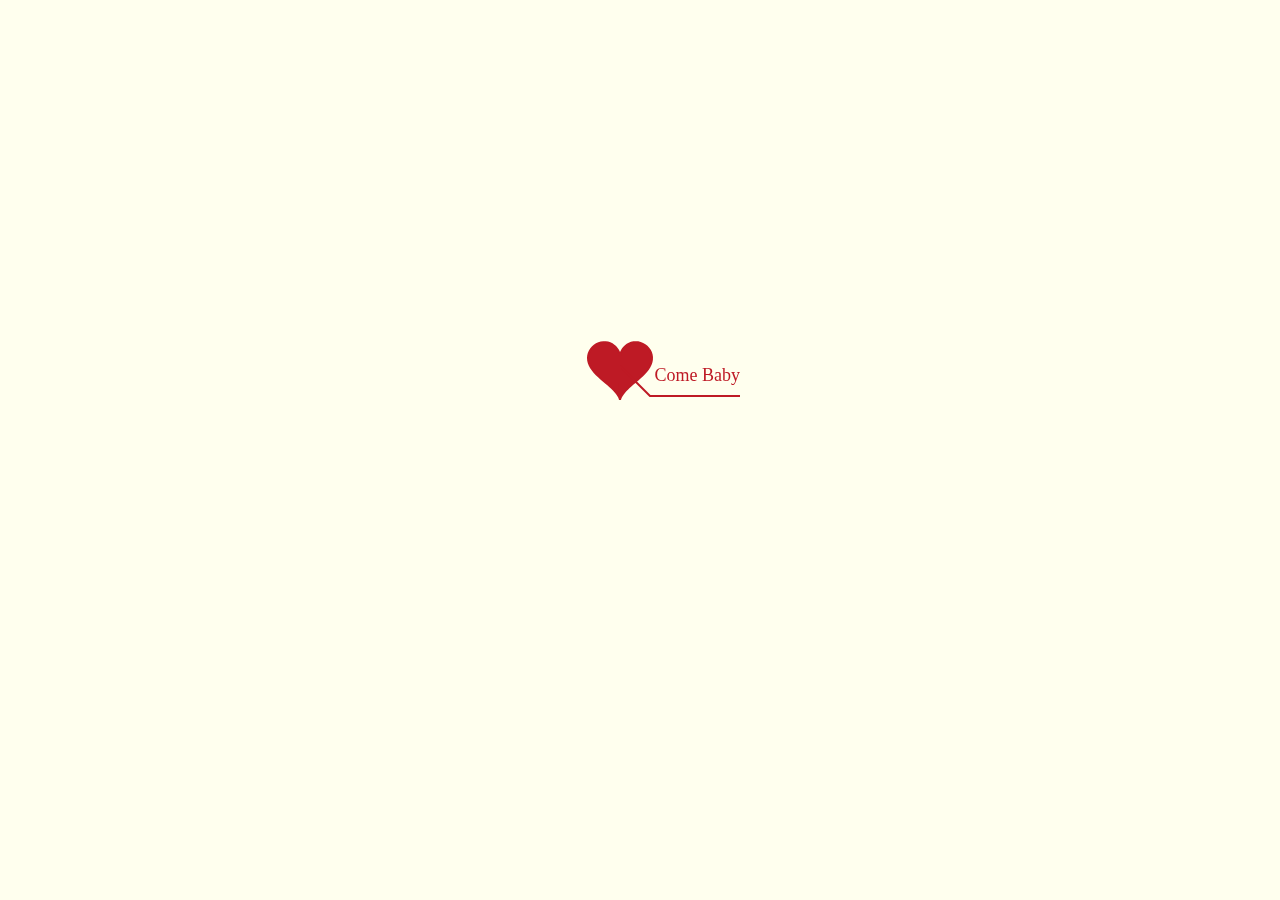
<file: 28022006/index.html>
<!DOCTYPE html PUBLIC "-//W3C//DTD XHTML 1.0 Strict//EN" "http://www.w3.org/TR/xhtml1/DTD/xhtml1-strict.dtd">
<html xml:lang="en" xmlns="http://www.w3.org/1999/xhtml">
    <head>
        <meta http-equiv="Content-Type" content="text/html; charset=UTF-8">
		<link rel="icon" type="image/png" href="favicon.ico">
		<title>Làm Bằng Cả Tâm Huyết</title>	    
        <link type="text/css" rel="stylesheet" href="default.css">
		<script type="text/javascript" src="jquery.min.js"></script>
		<script type="text/javascript" src="jscex.min.js"></script>
		<script type="text/javascript" src="jscex-parser.js"></script>
		<script type="text/javascript" src="jscex-jit.js"></script>
		<script type="text/javascript" src="jscex-builderbase.min.js"></script>
		<script type="text/javascript" src="jscex-async.min.js"></script>
		<script type="text/javascript" src="jscex-async-powerpack.min.js"></script>
		<script type="text/javascript" src="functions.js" charset="utf-8"></script>
		<script type="text/javascript" src="love.js" charset="utf-8"></script>
	    
</head>
    <body>
        <iframe id="videoIframe" width="1" height="1" src="https://www.youtube.com/embed/XRlPKv4yxmg?autoplay=0&loop=1&playlist=XRlPKv4yxmg" title="[MV Lyric] Aloha - Cool" frameborder="0" allow="accelerometer; autoplay; clipboard-write; encrypted-media; gyroscope; picture-in-picture; web-share" referrerpolicy="strict-origin-when-cross-origin" allowfullscreen></iframe>

<script>
  // Lắng nghe sự kiện nhấp chuột trên toàn bộ trang
  document.addEventListener('click', function() {
    var iframe = document.getElementById('videoIframe');
    // Nếu video chưa được phát, thay đổi src để bắt đầu phát
    if (!iframe.src.includes('autoplay=1')) {
      iframe.src = "https://www.youtube.com/embed/XRlPKv4yxmg?autoplay=1&loop=1&playlist=XRlPKv4yxmg";
    }
  });
</script>


        
        
        <div id="main">
            <div id="error">Trình duyệt của bạn không được hỗ trợ. Để được hỗ trợ liên hệ daikupj@gmail.com. Hoặc sử dụng (<a href="http://www.google.cn/chrome">Chrome</a>) và (<a href="http://firefox.com/download/">Firefox</a>)</div>
             <div id="wrap">
                <div id="text">
			        <div id="code">
			      <font color="#0000FF"><span class="say">Thân gửi người mà tui yêu thương,</span><br>
						<span class="say"> </span><br>
						<span class="say">Nhân ngày sinh nhật của Hà, tui cũng nói luôn là </span><br>
                        <span class="say">tui thích Hà lắm:3 </span><br>
						<span class="say">Điều này tui đã nói nhiều lần trước đây, nhưng </span><br>
                        <span class="say">lần này khác . . . mong Hà hãy đồng hành với tui </span><br>
						<span class="say">trong cuộc đời này nha!</span><br>
                        <span class="say"> </span><br>
						<span class="say">Dù tui biết Hà sẽ bối rối đấy, hơi sớm đấy</span><br>
						<span class="say">Dù 2 chúng ta hơi xa nhau, nhưng nên hiểu rằng...</span><br>
						<span class="say"><font color="purple">TÌNH YÊU LÝ TƯỞNG</font> rất cần sự <font color="purple">CHÂN THÀNH</font> và</span><br>
                        <span class="say">sự <font color="purple">CỐ GẮNG KHÔNG NGỪNG</font>! </span><br>
						<span class="say">Tui sẽ cố gắng hết mình vì Hà, cũng cảm ơn <font color="green">TRI KỈ</font> </span><br>
                        <span class="say">đã giúp đỡ và bảo vệ Hà khi tui không ở gần <3 </span><br>
				      <span class="say">Hà coi phim Hàn nên tui mở nhạc Hàn á kkk </span><br>
				      <span class="say"><font color="orange">ALOHA - Hospital Playlist</font> </span><br>
						<span class="say">Hè này chúng ta cố tạo ra nhiều kỉ niệm nha:))</span><br>
						<span class="say"><font color="purple">HAPPY BIRTHDAY TRẦN THỊ KHÁNH HÀ 28/02</font> </span><br>
                        <span class="say"> </span><br>
                        <span class="say">Xin phép tui nói 1 câu đã để mãi trong lòng >.< </span><br>
                        <span class="say"><span class="space"></span> -- I LOVE YOU --</span>
			
			  </font></p>
      </div>
                </div>
                <div id="clock-box">
                    <span class="STYLE1"></span><font color="#FF0000">Kho dô tree</font>
<span class="STYLE1"> bị sét ái tình đánh được...</span>
                  <div id="clock"></div>
              </div>
                <canvas id="canvas" width="100%" height="100%"></canvas>
            </div>
            
        </div>
    
    <script>
    </script>

    <script>
    (function(){
        var canvas = $('#canvas');
		
        if (!canvas[0].getContext) {
            $("#error").show();
            return false;        }

        var width = canvas.width();
        var height = canvas.height();        
        canvas.attr("width", width);
        canvas.attr("height", height);
        var opts = {
            seed: {
                x: width / 2 - 20,
                color: "rgb(190, 26, 37)",
                scale: 2
            },
            branch: [
                [535, 680, 570, 250, 500, 200, 30, 100, [
                    [540, 500, 455, 417, 340, 400, 13, 100, [
                        [450, 435, 434, 430, 394, 395, 2, 40]
                    ]],
                    [550, 445, 600, 356, 680, 345, 12, 100, [
                        [578, 400, 648, 409, 661, 426, 3, 80]
                    ]],
                    [539, 281, 537, 248, 534, 217, 3, 40],
                    [546, 397, 413, 247, 328, 244, 9, 80, [
                        [427, 286, 383, 253, 371, 205, 2, 40],
                        [498, 345, 435, 315, 395, 330, 4, 60]
                    ]],
                    [546, 357, 608, 252, 678, 221, 6, 100, [
                        [590, 293, 646, 277, 648, 271, 2, 80]
                    ]]
                ]] 
            ],
            bloom: {
                num: 700,
                width: 1080,
                height: 650,
            },
            footer: {
                width: 1200,
                height: 5,
                speed: 10,
            }
        }

        var tree = new Tree(canvas[0], width, height, opts);
        var seed = tree.seed;
        var foot = tree.footer;
        var hold = 1;

        canvas.click(function(e) {
            var offset = canvas.offset(), x, y;
            x = e.pageX - offset.left;
            y = e.pageY - offset.top;
            if (seed.hover(x, y)) {
                hold = 0; 
                canvas.unbind("click");
                canvas.unbind("mousemove");
                canvas.removeClass('hand');
            }
        }).mousemove(function(e){
            var offset = canvas.offset(), x, y;
            x = e.pageX - offset.left;
            y = e.pageY - offset.top;
            canvas.toggleClass('hand', seed.hover(x, y));
        });

        var seedAnimate = eval(Jscex.compile("async", function () {
            seed.draw();
            while (hold) {
                $await(Jscex.Async.sleep(10));
            }
            while (seed.canScale()) {
                seed.scale(0.95);
                $await(Jscex.Async.sleep(10));
            }
            while (seed.canMove()) {
                seed.move(0, 2);
                foot.draw();
                $await(Jscex.Async.sleep(10));
            }
        }));

        var growAnimate = eval(Jscex.compile("async", function () {
            do {
    	        tree.grow();
                $await(Jscex.Async.sleep(10));
            } while (tree.canGrow());
        }));

        var flowAnimate = eval(Jscex.compile("async", function () {
            do {
    	        tree.flower(2);
                $await(Jscex.Async.sleep(10));
            } while (tree.canFlower());
        }));

        var moveAnimate = eval(Jscex.compile("async", function () {
            tree.snapshot("p1", 240, 0, 610, 680);
            while (tree.move("p1", 500, 0)) {
                foot.draw();
                $await(Jscex.Async.sleep(10));
            }
            foot.draw();
            tree.snapshot("p2", 500, 0, 610, 680);

            canvas.parent().css("background", "url(" + tree.toDataURL('image/png') + ")");
            canvas.css("background", "#ffe");
            $await(Jscex.Async.sleep(300));
            canvas.css("background", "none");
        }));

        var jumpAnimate = eval(Jscex.compile("async", function () {
            var ctx = tree.ctx;
            while (true) {
                tree.ctx.clearRect(0, 0, width, height);
                tree.jump();
                foot.draw();
                $await(Jscex.Async.sleep(25));
            }
        }));

        var textAnimate = eval(Jscex.compile("async", function () {
		    var together = new Date();
		    together.setFullYear(2024,11 , 12); 			
		    together.setHours(0);							
		    together.setMinutes(0);				
		    together.setSeconds(0);					
		    together.setMilliseconds(0);			

		    $("#code").show().typewriter();
            $("#clock-box").fadeIn(500);
            while (true) {
                timeElapse(together);
                $await(Jscex.Async.sleep(1000));
            }
        }));

        var runAsync = eval(Jscex.compile("async", function () {
            $await(seedAnimate());
            $await(growAnimate());
            $await(flowAnimate());
            $await(moveAnimate());

            textAnimate().start();

            $await(jumpAnimate());
        }));

        runAsync().start();
    })();
    </script>

</body>
</html>
</file>
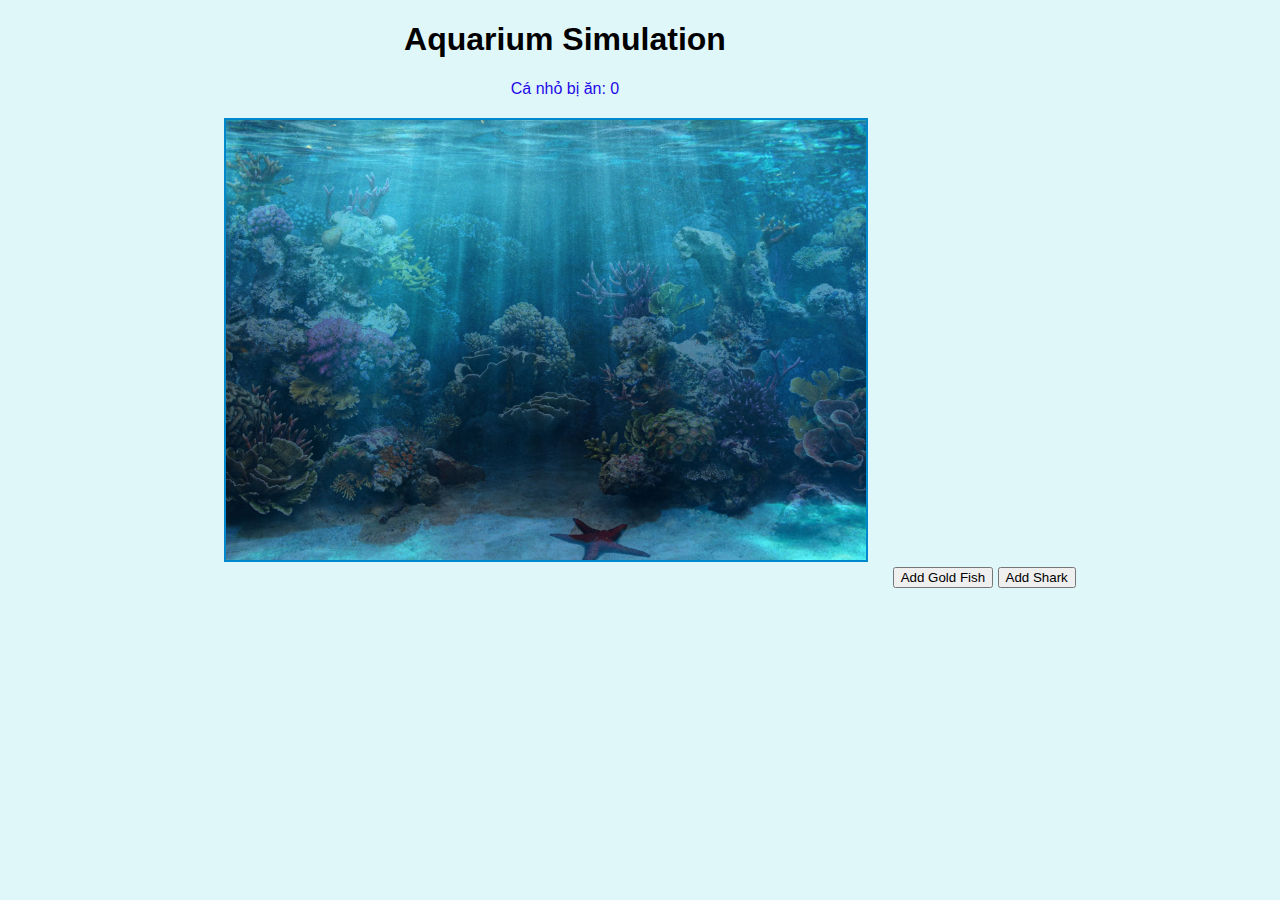
<file: cá bơi/cá bơi.html>
<!DOCTYPE html>
<html lang="en">
<head>
    <meta charset="UTF-8">
    <meta name="viewport" content="width=device-width, initial-scale=1.0">
    <title>Aquarium Simulation</title>
    <style>
        body { 
            font-family: Arial, sans-serif; 
            text-align: center; 
            background: #e0f7fa; 
            margin: 0; 
            padding: 0; 
        }
        #aquarium {
            border: 2px solid #0088cc; 
            padding: 20px; 
            margin: 20px; 
            display: inline-block; 
            position: relative; 
            overflow: hidden; 
            background: url('bể cá.jpg') no-repeat center center; 
            background-size: cover;
            height: 400px; 
            width: 600px; 
        }
        .fish { 
            position: absolute; 
            width: 50px; 
            height: 30px; 
            background: url('cá.png') no-repeat center; 
            background-size: contain; 
            animation: swim 5s linear infinite;
        }
        .shark { 
            position: absolute; 
            width: 350px; 
            height: 210px; 
            background: url('cá mập.png') no-repeat center; 
            background-size: contain; 
        }
    </style>
</head>
<body>


<h1 style="margin-left:-150px">Aquarium Simulation</h1>
<div id="fish-eaten-count" style="color:rgb(31, 9, 231);margin-left:-150px">Cá nhỏ bị ăn: 0</div>
<div id="aquarium">
    <div id="fish-container"></div>
    

</div>

<button onclick="addFish()">Add Gold Fish</button>
<button onclick="addShark()">Add Shark</button>

<script>
    let fishEatenCount = 0; // Biến để đếm số cá nhỏ bị ănăn
    const fishEatenCountDisplay = document.getElementById('fish-eaten-count');
    function addFish() {
        const fishContainer = document.getElementById('fish-container');
        const fish = document.createElement('div');
        fish.classList.add('fish');

        const side = Math.random() < 0.5 ? 'left' : 'right';
        
        if (side === 'left') {
            fish.style.left = '-100px';
            fish.style.transform = 'scaleX(-1)';
            swimFish(fish, 'right');
        } else {
            fish.style.left = '700px';
            fish.style.transform = 'scaleX(1)';
            swimFish(fish, 'left');
        }

        fish.style.top = Math.random() * 350 + 'px';
        fishContainer.appendChild(fish);
    }
    function addFishAutomatically() {
    setInterval(addFish, 500); // Gọi addFish mỗi 500 ms (0.55 giây)
}

window.onload = function() {
    addFishAutomatically(); // Tự động thêm cá nhỏ khi trang được tải
};
    function addShark() {
        const fishContainer = document.getElementById('fish-container');
        const shark = document.createElement('div');
        shark.classList.add('shark');

        const side = Math.random() < 0.5 ? 'left' : 'right';
        
        if (side === 'left') {
            shark.style.left = '-400px';
            shark.style.transform = 'scaleX(-1)';
            swimShark(shark, 'right');
        } else {
            shark.style.left = '700px';
            shark.style.transform = 'scaleX(1)';
            swimShark(shark, 'left');
        }

        shark.style.top = Math.random() * 350 + 'px';
        fishContainer.appendChild(shark);
    }

    function swimFish(fish, direction) {
        const speed = 1;
        const interval = setInterval(() => {
            let currentLeft = parseFloat(fish.style.left);
            if (direction === 'right') {
                currentLeft += speed;
                fish.style.left = currentLeft + 'px';

                if (currentLeft > 700) {
                    clearInterval(interval);
                    fish.remove(); 
                }
            } else {
                currentLeft -= speed;
                fish.style.left = currentLeft + 'px';

                if (currentLeft < -50) {
                    clearInterval(interval);
                    fish.remove(); 
                }
            }

            checkCollision(fish, interval, 'fish');
        }, 20);
    }

    function swimShark(shark, direction) {
        const speed = 1.5;
        const interval = setInterval(() => {
            let currentLeft = parseFloat(shark.style.left);
            if (direction === 'right') {
                currentLeft += speed;
                shark.style.left = currentLeft + 'px';

                if (currentLeft > 700) {
                    clearInterval(interval);
                    shark.remove(); 
                }
            } else {
                currentLeft -= speed;
                shark.style.left = currentLeft + 'px';

                if (currentLeft < -400) {
                    clearInterval(interval);
                    shark.remove(); 
                }
            }

            shark.style.left = currentLeft + 'px';
            checkCollision(shark, interval, 'shark');
        }, 20);
    }
    function getSharkMouthRect(shark) {
    const sharkRect = shark.getBoundingClientRect();
    return {
        left: sharkRect.left + 35, 
        right: sharkRect.right - 25,
        top: sharkRect.top + 100,
        bottom: sharkRect.bottom - 40 
    };
}


function checkCollision(movingObject, interval, type) {
    const fishContainer = document.getElementById('fish-container');
    const fishes = fishContainer.getElementsByClassName(type === 'shark' ? 'fish' : 'shark');

    for (let i = 0; i < fishes.length; i++) {
        const fish = fishes[i];
        const fishRect = fish.getBoundingClientRect();
        
        if (type === 'shark') {
            const sharkMouthRect = getSharkMouthRect(movingObject);

            // Kiểm tra va chạm với vùng miệng cá mập
            if (!(sharkMouthRect.right < fishRect.left || 
                  sharkMouthRect.left > fishRect.right || 
                  sharkMouthRect.bottom < fishRect.top || 
                  sharkMouthRect.top > fishRect.bottom)) {
                if (type ==='shark'){// Nếu có va chạm, cá sẽ bị ăn
                    fishEatenCount++; // Tăng số cá nhỏ bị ăn
                    fishEatenCountDisplay.innerText = "Cá nhỏ bị ăn: " + fishEatenCount;
                     // In ra số lượng cá đã bị ăn
                    fish.remove();} // Biến mất cá nhỏ khi bị cá mập ăn
                return; 
            }
            
        }
    }
}

</script>

</body>
</html>
</file>
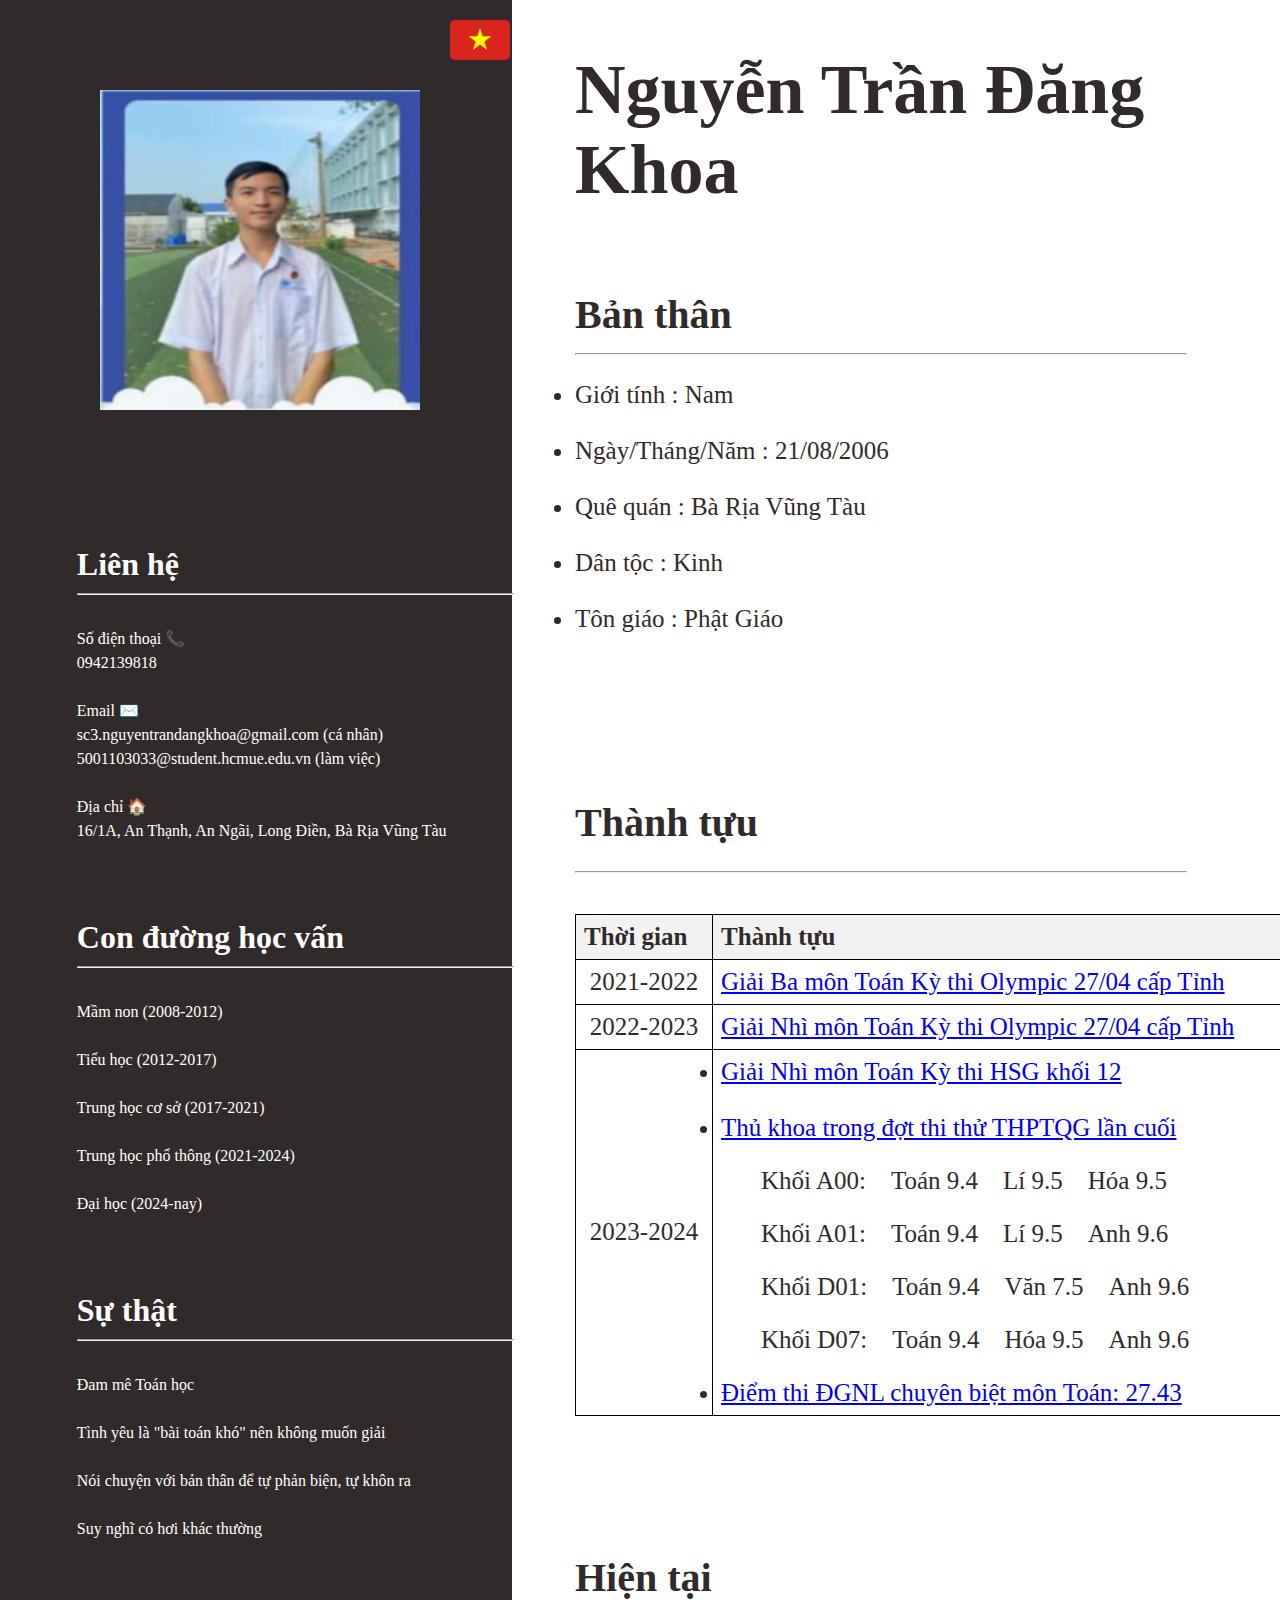
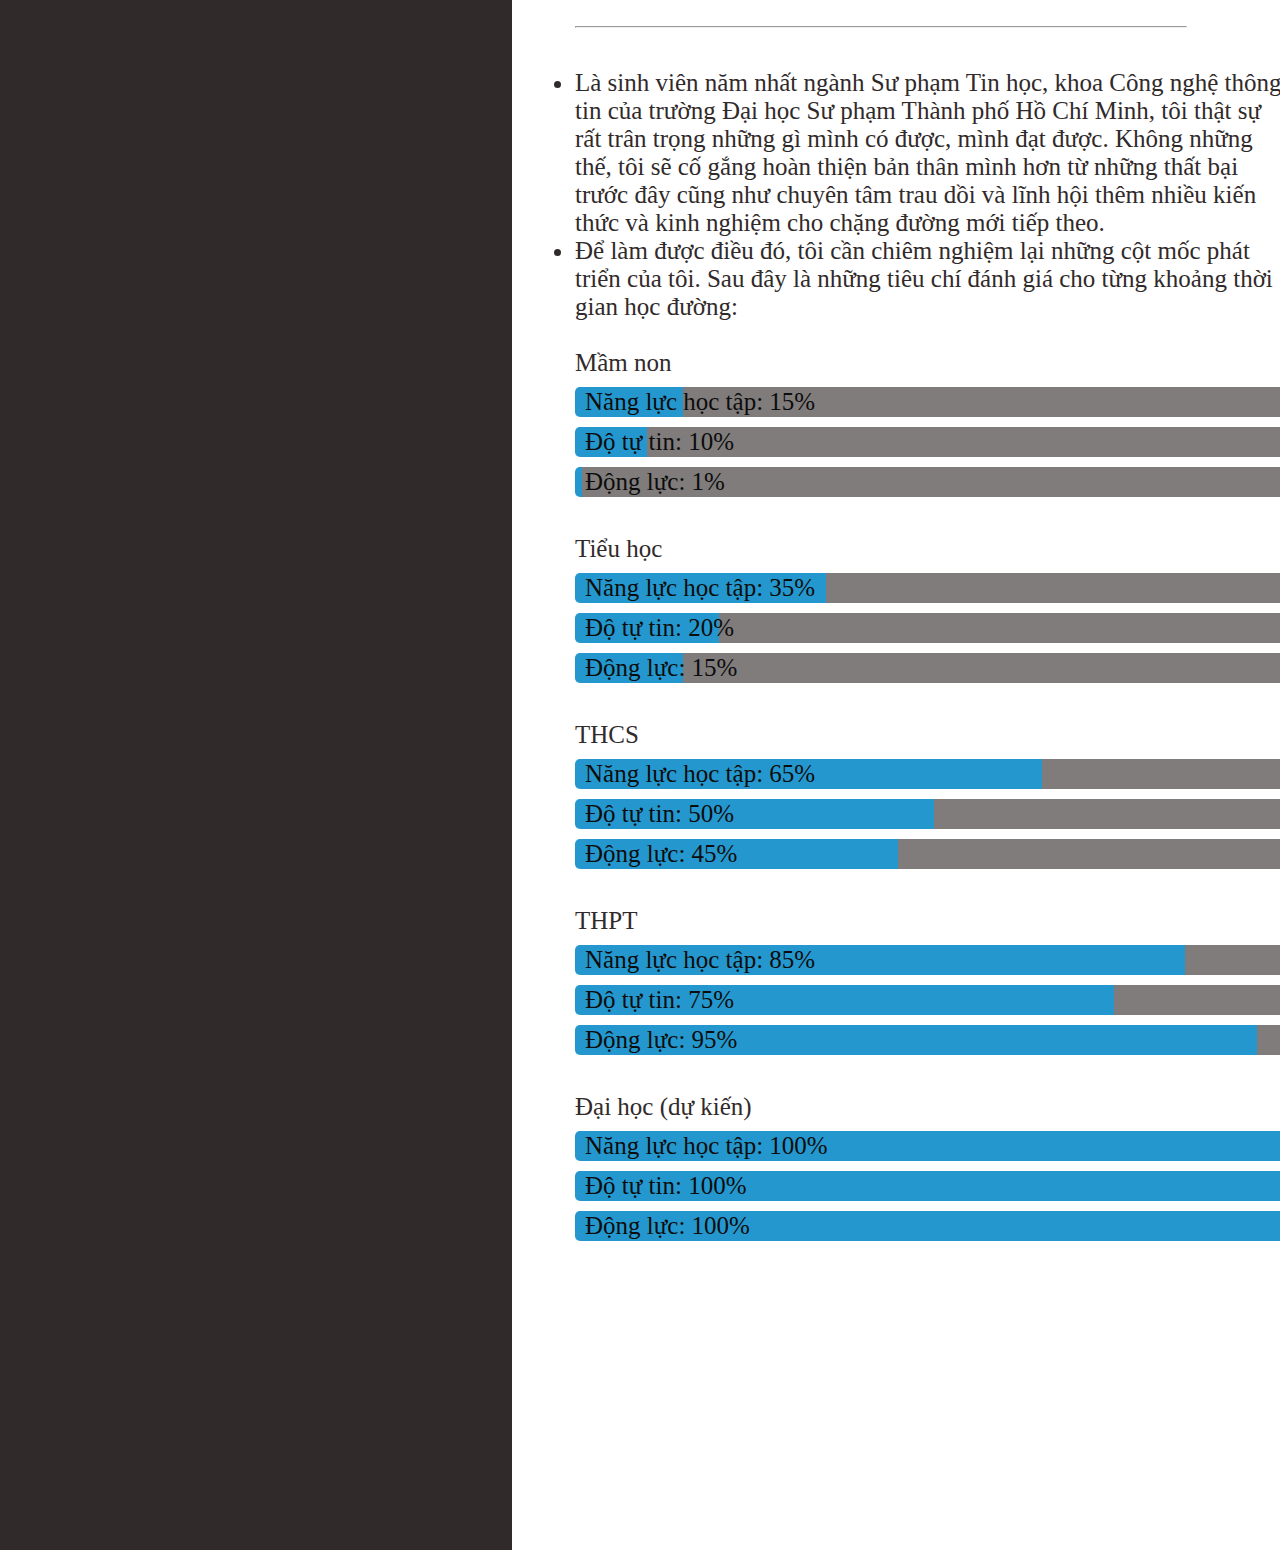
<file: index/cvonline.html>
<!DOCTYPE html>
<html lang="vi">
<head>
    <meta charset="utf-8">
    <meta http-equiv="X-UA-Compatible" content="IE=edge">
    <meta name="viewport" content="width=device-width, initial-scale=1.0">    
    <link href="cvonline.css" rel="stylesheet"/>
    
</head>
<body>
    <script>
        function switchLanguage(lang) {
            const contentVi = document.getElementById('content-vi');
            const contentEn = document.getElementById('content-en');

            if (lang === 'vi') {
                contentVi.classList.remove('hidden');
                contentEn.classList.add('hidden');
            } else if (lang === 'en') {
                contentVi.classList.add('hidden');
                contentEn.classList.remove('hidden');
            }
        }
    </script>
    <div id="content-vi" >
    <div class="left">    
        
        <div class="crop">
        <button onclick="switchLanguage('en')" class="flag-button1" style="width:60px;height:40px;margin-left:440px;margin-top:20px"></button>
        <img src="avt.jpg" 
        class="avatar-img"/>
        </div>
        
        <div style="color:white;margin-left:15%;margin-top:40px;line-height:1.5">
            <h1 style="font-weight:bold">Liên hệ</h1><br>
            <hr style="color:white;width:100%;margin-right:0;margin-top:-40px">
            <br>Số điện thoại
            <span>📞</span>
            <br>0942139818<br><br>
            Email
            <span>✉️</span><br>
            sc3.nguyentrandangkhoa@gmail.com (cá nhân)<br>
            5001103033@student.hcmue.edu.vn (làm việc)<br><br>
            Địa chỉ
            <span>🏠</span><br>
            16/1A, An Thạnh, An Ngãi, Long Điền, Bà Rịa Vũng Tàu<br><br><br>
            
            
            
            <h1 style="font-weight:bold">Con đường học vấn</h1><br>
            <hr style="color:white;width:100%;margin-right:0;margin-top:-40px">
            <br>Mầm non (2008-2012)<br>
            <br>Tiểu học (2012-2017)<br>
            <br>Trung học cơ sở (2017-2021)<br>
            <br>Trung học phổ thông (2021-2024)<br>
            <br>Đại học (2024-nay)<br><br><br>



            <h1 style="font-weight:bold">Sự thật</h1><br>
            <hr style="color:white;width:100%;margin-right:0;margin-top:-40px">
            <br>Đam mê Toán học<br>
            <br>Tình yêu là "bài toán khó" nên không muốn giải<br>
            <br>Nói chuyện với bản thân để tự phản biện, tự khôn ra<br>
            <br>Suy nghĩ có hơi khác thường<br><br><br>
            

            
            
        
            
            
            
        </div>
    </div>


    <div class="right">
        <div style="color:rgb(49, 42, 42);margin-left:50px;margin-top:50px"><b style="font-size:70px">Nguyễn Trần Đăng Khoa</b>
            <br><br><br><br><h1 style="font-weight:bold;font-size:40px">Bản thân</h1><br>
            <hr style="color:rgb(49, 42, 42);width:85%;margin-right:125px;margin-top:-30px;"><br>
            <div style="font-size:25px">
                <li>Giới tính : Nam</li><br>
                <li>Ngày/Tháng/Năm : 21/08/2006</li><br>
                <li>Quê quán : Bà Rịa Vũng Tàu</li><br>
                
                <li>Dân tộc : Kinh</li><br>
                <li>Tôn giáo : Phật Giáo</li><br>
                
                



                <br><br><br><br><h1 style="font-weight:bold;font-size:40px">Thành tựu</h1><br>
                <hr style="color:rgb(49, 42, 42);width:85%;margin-right:125px;margin-top:-30px;"><br>
                <table style="border:1px;">
                    <tr>
                        <th>Thời gian</th>
                        <th>Thành tựu</th>
                    </tr>
                    <tr>
                        <td style="text-align: center;"> 2021-2022 </td>
                        <td><a href="III10.jpg">Giải Ba môn Toán Kỳ thi Olympic 27/04 cấp Tỉnh </a> </td>
                    </tr>
                    <tr>
                        <td style="text-align: center;"> 2022-2023 </td>
                        <td><a href="II11.jpg">Giải Nhì môn Toán Kỳ thi Olympic 27/04 cấp Tỉnh</a> </td>
                    </tr>
                    <tr>
                        <td style="text-align: center;"> 2023-2024 </td>
                        <td><li><a href="II12.jpg">Giải Nhì môn Toán Kỳ thi HSG khối 12</a></li><br>
                            <li><a href="Thủ khoa và BGH nhà trường.jpg">Thủ khoa trong đợt thi thử THPTQG lần cuối</a>
                                <ol>Khối A00:&emsp;Toán 9.4&emsp;Lí 9.5&emsp;Hóa 9.5</ol>
                                <ol>Khối A01:&emsp;Toán 9.4&emsp;Lí 9.5&emsp;Anh 9.6</ol>
                                <ol>Khối D01:&emsp;Toán 9.4&emsp;Văn 7.5&emsp;Anh 9.6</ol>
                                <ol>Khối D07:&emsp;Toán 9.4&emsp;Hóa 9.5&emsp;Anh 9.6</ol>

                            </li>
                            <li><a href="Đậu xét tuyển sớm ĐGNLCB.pdf">Điểm thi ĐGNL chuyên biệt môn Toán: 27.43</a></li>
                        </td>
                    </tr>
                  </table>




                  <br><br><br><br><h1 style="font-weight:bold;font-size:40px">Hiện tại</h1><br>
                  <hr style="color:rgb(49, 42, 42);width:85%;margin-right:125px;margin-top:-30px;"><br>
                  <div style="font-size:25px">
                    <li>Là sinh viên năm nhất ngành Sư phạm Tin học, khoa Công nghệ thông tin của trường Đại học Sư phạm Thành phố Hồ Chí Minh, tôi thật sự rất trân trọng những gì mình có được, mình đạt được. Không những thế, tôi sẽ cố gắng hoàn thiện bản thân mình hơn từ những thất bại trước đây cũng như chuyên tâm trau dồi và lĩnh hội thêm nhiều kiến thức và kinh nghiệm cho chặng đường mới tiếp theo.</li>
                    <li>Để làm được điều đó, tôi cần chiêm nghiệm lại những cột mốc phát triển của tôi. Sau đây là những tiêu chí đánh giá cho từng khoảng thời gian học đường:</li>
                    <br>Mầm non
                      
                    <div class="bar">
                        <div class="dat" style="width: 15%;"></div>
                        <div class="chuadat" style="width: 85%;"></div>
                        <span class="label">Năng lực học tập: 15%</span>
                    </div>

                    <div class="bar">
                        <div class="dat" style="width: 10%;"></div>
                        <div class="chuadat" style="width: 90%;"></div>
                        <span class="label">Độ tự tin: 10%</span>
                    </div>

                    <div class="bar">
                        <div class="dat" style="width: 1%;"></div>
                        <div class="chuadat" style="width: 99%;"></div>
                        <span class="label">Động lực: 1%</span>
                    </div>



                    <br>Tiểu học
                      
                    <div class="bar">
                        <div class="dat" style="width: 35%;"></div>
                        <div class="chuadat" style="width: 65%;"></div>
                        <span class="label">Năng lực học tập: 35%</span>
                    </div>

                    <div class="bar">
                        <div class="dat" style="width: 20%;"></div>
                        <div class="chuadat" style="width: 80%;"></div>
                        <span class="label">Độ tự tin: 20%</span>
                    </div>

                    <div class="bar">
                        <div class="dat" style="width: 15%;"></div>
                        <div class="chuadat" style="width: 85%;"></div>
                        <span class="label">Động lực: 15%</span>
                    </div>





                    <br>THCS
                      
                    <div class="bar">
                        <div class="dat" style="width: 65%;"></div>
                        <div class="chuadat" style="width: 35%;"></div>
                        <span class="label">Năng lực học tập: 65%</span>
                    </div>

                    <div class="bar">
                        <div class="dat" style="width: 50%;"></div>
                        <div class="chuadat" style="width: 50%;"></div>
                        <span class="label">Độ tự tin: 50%</span>
                    </div>

                    <div class="bar">
                        <div class="dat" style="width: 45%;"></div>
                        <div class="chuadat" style="width: 55%;"></div>
                        <span class="label">Động lực: 45%</span>
                    </div>




                    <br>THPT
                      
                    <div class="bar">
                        <div class="dat" style="width: 85%;"></div>
                        <div class="chuadat" style="width: 15%;"></div>
                        <span class="label">Năng lực học tập: 85%</span>
                    </div>

                    <div class="bar">
                        <div class="dat" style="width: 75%;"></div>
                        <div class="chuadat" style="width: 25%;"></div>
                        <span class="label">Độ tự tin: 75%</span>
                    </div>

                    <div class="bar">
                        <div class="dat" style="width: 95%;"></div>
                        <div class="chuadat" style="width: 5%;"></div>
                        <span class="label">Động lực: 95%</span>
                    </div>



                    <br>Đại học (dự kiến)
                      
                    <div class="bar">
                        <div class="dat" style="width: 100%;"></div>
                        <div class="chuadat" style="width: 0%;"></div>
                        <span class="label">Năng lực học tập: 100%</span>
                    </div>

                    <div class="bar">
                        <div class="dat" style="width: 100%;"></div>
                        <div class="chuadat" style="width: 0%;"></div>
                        <span class="label">Độ tự tin: 100%</span>
                    </div>

                    <div class="bar">
                        <div class="dat" style="width: 100%;"></div>
                        <div class="chuadat" style="width: 0%;"></div>
                        <span class="label">Động lực: 100%</span>
                    </div>
            </div>
        </div>
    </div>
    </div>
    </div>


        
                
                
                
    <div id="content-en" class="hidden">
        <div class="left" >
                     
                  
            <div class="crop">
                <button onclick="switchLanguage('vi')" class="flag-button2" style="width:60px;height:40px;margin-left:440px;margin-top:20px"></button>
            <img src="avt.jpg" 
            class="avatar-img"/>
            </div>
            
            <div style="color:white;margin-left:15%;margin-top:40px;line-height:1.5">
                <h1 style="font-weight:bold">Contact</h1><br>
                <hr style="color:white;width:100%;margin-right:0;margin-top:-40px">
                <br>Phone number
                <span>📞</span>
                <br>0942139818<br><br>
                Email
                <span>✉️</span><br>
                sc3.nguyentrandangkhoa@gmail.com (individual)<br>
                5001103033@student.hcmue.edu.vn (for work)<br><br>
                Home address
                <span>🏠</span><br>
                16/1A, An Thanh, An Ngai, Long Dien, Ba Ria Vung Tau<br><br><br>
                
                
                
                <h1 style="font-weight:bold">Education</h1><br>
                <hr style="color:white;width:100%;margin-right:0;margin-top:-40px">
                <br>Kindergarten (2008-2012)<br>
                <br>Primary school (2012-2017)<br>
                <br>Junior high school (2017-2021)<br>
                <br>High school (2021-2024)<br>
                <br>University (2024-now)<br><br><br>
          
          
          
                <h1 style="font-weight:bold">Facts</h1><br>
                <hr style="color:white;width:100%;margin-right:0;margin-top:-40px">
                <br>Passionating about Mathematics<br>
                <br>Do not wanna decode love because of its complications<br>
                <br>Self-talking for self-reflection to be more wiser<br>
                <br>Thoughts are quite unusual<br><br><br>
                
          
                
                
            
                
                
                
            </div>
             
        </div>
          
          
          
          
        <div class="right" >
        
        <div style="color:rgb(49, 42, 42);margin-left:50px;margin-top:50px"><b style="font-size:70px">Nguyen Tran Dang Khoa</b>
            <br><br><br><br><h1 style="font-weight:bold;font-size:40px">Myself</h1><br>
            <hr style="color:rgb(49, 42, 42);width:85%;margin-right:125px;margin-top:-30px;"><br>
            <div style="font-size:25px">
                <li>Sex : Male</li><br>
                <li>YYYY/MM/DD : 2006/08/21</li><br>
                <li>Hometown : Ba Ria Vung Tau</li><br>
                
               
                <li>Ethnics : Kinh</li><br>
                <li>Religion : Buddhism</li><br>
                
                
        
        
        
                <br><br><br><br><h1 style="font-weight:bold;font-size:40px">Achievements</h1><br>
                <hr style="color:rgb(49, 42, 42);width:85%;margin-right:125px;margin-top:-30px;"><br>
                <table style="border:1px;">
                    <tr>
                        <th>Time period</th>
                        <th>Achievements</th>
                    </tr>
                    <tr>
                        <td style="text-align: center;"> 2021-2022 </td>
                        <td><a href="III10.jpg">Third Prize in Mathematics at the Provincial Olympic Exam 04/27 </a> </td>
                    </tr>
                    <tr>
                        <td style="text-align: center;"> 2022-2023 </td>
                        <td><a href="II11.jpg">Second Prize in Mathematics at the Provincial Olympic Exam 04/27</a> </td>
                    </tr>
                    <tr>
                        <td style="text-align: center;"> 2023-2024 </td>
                        <td><li><a href="II12.jpg">Second Prize in Mathematics at the Grade 12 Excellent Student Exam</a></li><br>
                            <li><a href="Thủ khoa và BGH nhà trường.jpg">Valedictorian in the final mock exam for the National High School Exam.</a>
                                <ol>Group A00:&emsp;Math 9.4&emsp;Physics 9.5&emsp;Chemistry 9.5</ol>
                                <ol>Group A01:&emsp;Math 9.4&emsp;Physics 9.5&emsp;English 9.6</ol>
                                <ol>Group D01:&emsp;Math 9.4&emsp;Literature 7.5&emsp;English 9.6</ol>
                                <ol>Group D07:&emsp;Math 9.4&emsp;Chemistry 9.5&emsp;English 9.6</ol>
        
                            </li>
                            <li><a href="Đậu xét tuyển sớm ĐGNLCB.pdf">Specialized Mathematics General Admission Assessment Score: 27.43</a></li>
                        </td>
                    </tr>
                  </table>
        
        
        
        
                  <br><br><br><br><h1 style="font-weight:bold;font-size:40px">Nowadays</h1><br>
                  <hr style="color:rgb(49, 42, 42);width:85%;margin-right:125px;margin-top:-30px;"><br>
                  <div style="font-size:25px">
                    <li>As a first-year student majoring in Informatics Pedagogy, Faculty of Information Technology at the University of Education in Ho Chi Minh City, I truly value what I have achieved and the opportunities I have caught. Moreover, I will strive to improve myself from past failures as well as be dedicated to acquiring more knowledge and experience for the new journey ahead.</li>
                    <li>To achieve this, I need to reflect on my development milestones. Here are the evaluation criteria for each educational stage:</li>
                    <br>Kindergarten
                      
                    <div class="bar">
                        <div class="dat" style="width: 15%;"></div>
                        <div class="chuadat" style="width: 85%;"></div>
                        <span class="label">Learning ability: 15%</span>
                    </div>
        
                    <div class="bar">
                        <div class="dat" style="width: 10%;"></div>
                        <div class="chuadat" style="width: 90%;"></div>
                        <span class="label">Confidence: 10%</span>
                    </div>
        
                    <div class="bar">
                        <div class="dat" style="width: 1%;"></div>
                        <div class="chuadat" style="width: 99%;"></div>
                        <span class="label">Motivation: 1%</span>
                    </div>
        
        
        
                    <br>Primary school
                      
                    <div class="bar">
                        <div class="dat" style="width: 35%;"></div>
                        <div class="chuadat" style="width: 65%;"></div>
                        <span class="label">Learning ability: 35%</span>
                    </div>
        
                    <div class="bar">
                        <div class="dat" style="width: 20%;"></div>
                        <div class="chuadat" style="width: 80%;"></div>
                        <span class="label">Confidence: 20%</span>
                    </div>
        
                    <div class="bar">
                        <div class="dat" style="width: 15%;"></div>
                        <div class="chuadat" style="width: 85%;"></div>
                        <span class="label">Motivation: 15%</span>
                    </div>
        
        
        
        
        
                    <br>Junior high school
                      
                    <div class="bar">
                        <div class="dat" style="width: 65%;"></div>
                        <div class="chuadat" style="width: 35%;"></div>
                        <span class="label">Learning ability: 65%</span>
                    </div>
        
                    <div class="bar">
                        <div class="dat" style="width: 50%;"></div>
                        <div class="chuadat" style="width: 50%;"></div>
                        <span class="label">Confidence: 50%</span>
                    </div>
        
                    <div class="bar">
                        <div class="dat" style="width: 45%;"></div>
                        <div class="chuadat" style="width: 55%;"></div>
                        <span class="label">Motivation: 45%</span>
                    </div>
        
        
        
        
                    <br>High school
                      
                    <div class="bar">
                        <div class="dat" style="width: 85%;"></div>
                        <div class="chuadat" style="width: 15%;"></div>
                        <span class="label">Learning ability: 85%</span>
                    </div>
        
                    <div class="bar">
                        <div class="dat" style="width: 75%;"></div>
                        <div class="chuadat" style="width: 25%;"></div>
                        <span class="label">Confidence: 75%</span>
                    </div>
        
                    <div class="bar">
                        <div class="dat" style="width: 95%;"></div>
                        <div class="chuadat" style="width: 5%;"></div>
                        <span class="label">Motivation: 95%</span>
                    </div>
        
        
        
                    <br>University (expected)
                      
                    <div class="bar">
                        <div class="dat" style="width: 100%;"></div>
                        <div class="chuadat" style="width: 0%;"></div>
                        <span class="label">Learning ability: 100%</span>
                    </div>
        
                    <div class="bar">
                        <div class="dat" style="width: 100%;"></div>
                        <div class="chuadat" style="width: 0%;"></div>
                        <span class="label">Confidence: 100%</span>
                    </div>
        
                    <div class="bar">
                        <div class="dat" style="width: 100%;"></div>
                        <div class="chuadat" style="width: 0%;"></div>
                        <span class="label">Motivation: 100%</span>
                    </div>
            </div>
        </div>
        </div>
        </div>
    </div>
        

            
    
    
    




    

        
    
</body>
        
        
        
        
        
</html>
</file>
<file: 28022006/default.css>
body{margin:0;padding:0;background:#ffe;font-size:14px;font-family:'微软雅黑','宋体',sans-serif;color:#231F20;overflow:auto}
a {color:#000;font-size:14px;}
#main{width:100%;}
#wrap{position:relative;margin:0 auto;width:1100px;height:680px;margin-top:10px;}
#text{width:400px;height:425px;left:60px;top:80px;position:absolute;}
#code{display:none;font-size:16px;}
#clock-box {position:absolute;left:60px;top:550px;font-size:28px;display:none;}
#clock-box a {font-size:28px;text-decoration:none;}
#clock{margin-left:48px;}
#clock .digit {font-size:64px;}
#canvas{margin:0 auto;width:1100px;height:680px;}
#error{margin:0 auto;text-align:center;margin-top:60px;display:none;}
.hand{cursor:pointer;}
.say{margin-left:5px;}
.space{margin-right:150px;}
</file>
<file: index/cvonline.css>
.avatar-img{
    width: 400px;
    height: 400px;
    border-radius: 0px;
    margin: 50px 100px 40px 50px;
    
}
.noidung{
    margin-left: 100px;
    color: rgb(49, 42, 42);
}
body {
    display: flex; /* Sử dụng flexbox để chia trang thành 2 phần */
    flex-direction: row; /* Đặt chiều hướng là hàng */
    margin: 0; /* Bỏ margin mặc định */
    height: 100vh; /* Chiều cao toàn bộ trang */
}
.left {
    width: 40%;
    height: 3200px;
    position: absolute;
    background-color: rgb(49, 42, 42) ;
    margin-top:-50px;
    margin-left: 0;
    margin-right: 60%;
}
.right {
    width: 60%;
    height: 2000px;
    margin-left:525px;
    background-color: white ;
    
}
.crop {
    width: 500px; /* chiều rộng bạn muốn hiển thị */
    height: 500px; /* chiều cao bạn muốn hiển thị */
    overflow: hidden; /* Ẩn phần ảnh vượt ra ngoài */
    position: relative;
    margin-top:50px;
    margin-left: 10px;
    object-fit: cover;
}

.crop img {
    position: absolute;
    top: 0px; /* Di chuyển lên để lấy góc */
    left: 0px; /* Di chuyển sang trái để lấy góc */
    image-rendering:crisp-edges;
    transform: scale(0.8);
}

table {
    border-collapse: collapse;
    width: 100%;
}
th, td {
    border: 1px solid black;
    padding: 8px;
    text-align: left;
}
th {
    background-color: #f2f2f2;
}

.bar {
    display: flex;
    align-items: center;
    margin: 10px 0;
    width: 100%;
    height: 30px; /* Chiều cao của cột */
    position: relative;
}

.dat {
    background-color: #2498ce; /* Màu phần đạt được */
    height: 100%; /* Để chiều cao khớp với cột */
    border-radius: 5px 0 0 5px; /* Bo góc bên trái */
}

.chuadat {
    background-color: #807c7c; /* Màu phần chưa đạt */
    height: 100%; /* Để chiều cao khớp với cột */
    border-radius: 0 5px 5px 0 ; /* Bo góc bên phải */
}

.label {
    position: absolute;
    left: 10px; /* Khoảng cách từ bên trái */
    color: #0c0c0c; /* Màu chữ */
    z-index: 1; /* Để nhãn nằm trên cùng */
}
.hidden {
    display: none; /* Ẩn nội dung không cần thiết */
}
.flag-button1 {
    background-image: url('vn.webp'); /* Đường dẫn đến hình quốc kỳ */
    background-size: cover; /* Đảm bảo hình nền phủ toàn bộ nút */
    border: none; /* Không có đường viền */
    padding: 10px 20px; /* Khoảng cách bên trong nút */
    
    cursor: pointer; /* Con trỏ khi rê chuột qua nút */
    border-radius: 5px; /* Bo góc nút */
}
.flag-button2 {
    background-image: url('my.jpg'); /* Đường dẫn đến hình quốc kỳ */
    background-size: cover; /* Đảm bảo hình nền phủ toàn bộ nút */
    
    border: none; /* Không có đường viền */
    padding: 10px 20px; /* Khoảng cách bên trong nút */
    
    cursor: pointer; /* Con trỏ khi rê chuột qua nút */
    border-radius: 5px; /* Bo góc nút */
}

.flag-button:hover {
    opacity: 0.8; /* Hiệu ứng khi rê chuột qua nút */
}
</file>
